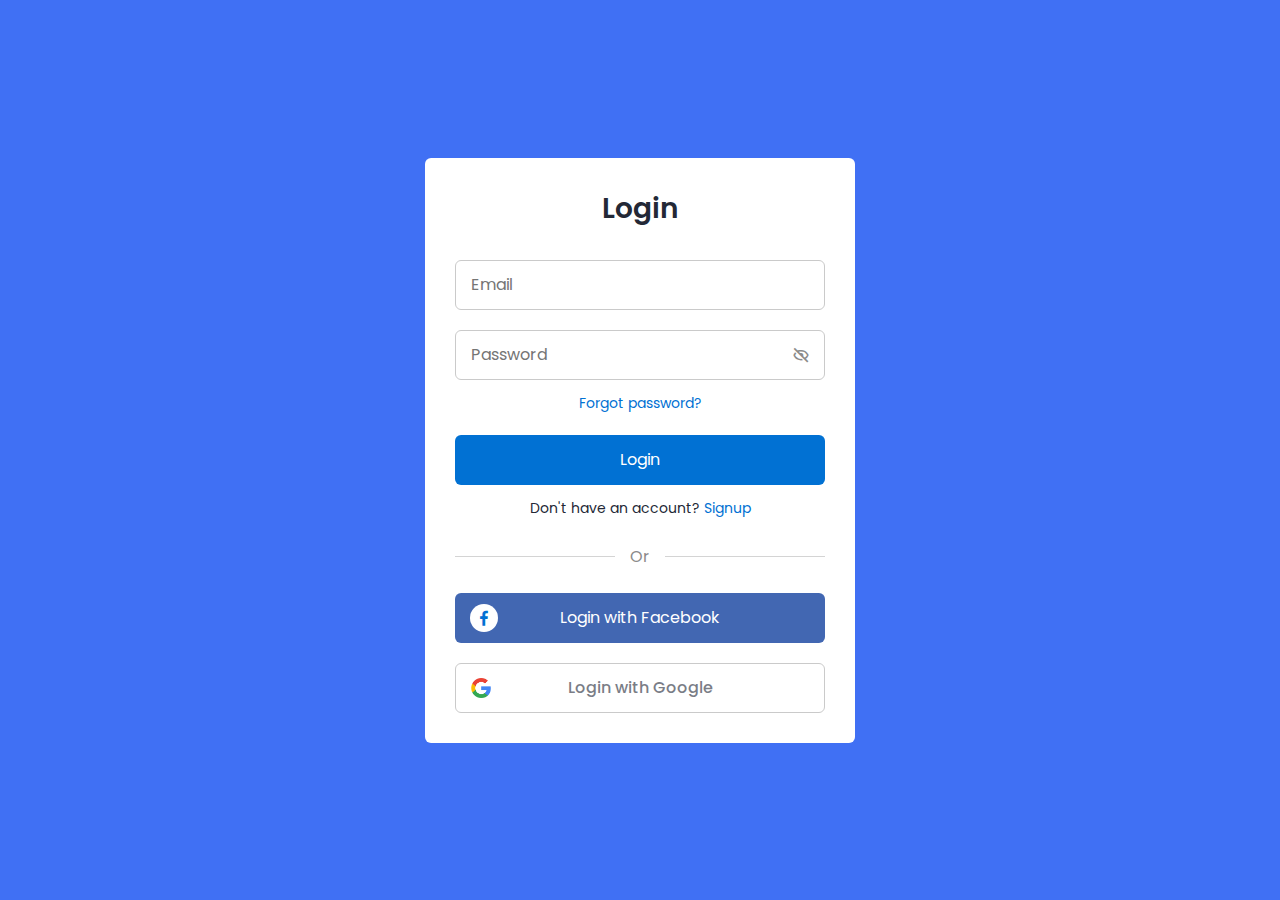
<file: index.html>
<!DOCTYPE html>
    <html lang="en">
    <head>
        <meta charset="UTF-8">
        <meta http-equiv="X-UA-Compatible" content="IE=edge">
        <meta name="viewport" content="width=device-width, initial-scale=1.0">
        <title> Login and Signup Form </title>

        <!-- CSS -->
        <link rel="stylesheet" href="css/style.css">
                
        <!-- Boxicons CSS -->
        <link href='https://unpkg.com/boxicons@2.1.2/css/boxicons.min.css' rel='stylesheet'>
                        
    </head>
    <body>
        <section class="container forms">
            <div class="form login">
                <div class="form-content">
                    <header>Login</header>
                    <form action="#">
                        <div class="field input-field">
                            <input type="email" placeholder="Email" id="email" required>
                        </div>

                        <div class="field input-field">
                            <input type="password" placeholder="Password" id="password" required>
                            <i class='bx bx-hide eye-icon'></i>
                        </div>

                        <div class="form-link">
                            <a href="#" class="forgot-pass">Forgot password?</a>
                        </div>

                        <div class="field button-field">
                            <button>Login</button>
                        </div>
                    </form>

                    <div class="form-link">
                        <span>Don't have an account? <a href="Form/signup.html">Signup</a></span>
                    </div>
                </div>

                <div class="line"></div>

                <div class="media-options">
                    <a href="#" class="field facebook">
                        <i class='bx bxl-facebook facebook-icon'></i>
                        <span>Login with Facebook</span>
                    </a>
                </div>

                <div class="media-options">
                    <a href="#" class="field google">
                        <img src="images/google.png" alt="" class="google-img">
                        <span>Login with Google</span>
                    </a>
                </div>

            </div>

           
       

               
        </section>

        <!-- JavaScript -->
        <script src="js/script.js"></script>
    </body>
</html>
</file>
<file: css/style.css>
/* Google Fonts - Poppins */
@import url('https://fonts.googleapis.com/css2?family=Poppins:wght@300;400;500;600&display=swap');

*{
    margin: 0;
    padding: 0;
    box-sizing: border-box;
    font-family: 'Poppins', sans-serif;
}
.container{
    height: 100vh;
    width: 100%;
    display: flex;
    align-items: center;
    justify-content: center;
    background-color: #4070f4;
    column-gap: 30px;
}
.form{
    position: absolute;
    max-width: 430px;
    width: 100%;
    padding: 30px;
    border-radius: 6px;
    background: #FFF;
}
.form.signup{
    opacity: 0;
    pointer-events: none;
}
.forms.show-signup .form.signup{
    opacity: 1;
    pointer-events: auto;
}
.forms.show-signup .form.login{
    opacity: 0;
    pointer-events: none;
}
header{
    font-size: 28px;
    font-weight: 600;
    color: #232836;
    text-align: center;
}
form{
    margin-top: 30px;
}
.form .field{
    position: relative;
    height: 50px;
    width: 100%;
    margin-top: 20px;
    border-radius: 6px;
}
.field input,
.field button{
    height: 100%;
    width: 100%;
    border: none;
    font-size: 16px;
    font-weight: 400;
    border-radius: 6px;
}
.field input{
    outline: none;
    padding: 0 15px;
    border: 1px solid#CACACA;
}
.field input:focus{
    border-bottom-width: 2px;
}
.eye-icon{
    position: absolute;
    top: 50%;
    right: 10px;
    transform: translateY(-50%);
    font-size: 18px;
    color: #8b8b8b;
    cursor: pointer;
    padding: 5px;
}
.field button{
    color: #fff;
    background-color: #0171d3;
    transition: all 0.3s ease;
    cursor: pointer;
}
.field button:hover{
    background-color: #016dcb;
}
.form-link{
    text-align: center;
    margin-top: 10px;
}
.form-link span,
.form-link a{
    font-size: 14px;
    font-weight: 400;
    color: #232836;
}
.form a{
    color: #0171d3;
    text-decoration: none;
}
.form-content a:hover{
    text-decoration: underline;
}
.line{
    position: relative;
    height: 1px;
    width: 100%;
    margin: 36px 0;
    background-color: #d4d4d4;
}
.line::before{
    content: 'Or';
    position: absolute;
    top: 50%;
    left: 50%;
    transform: translate(-50%, -50%);
    background-color: #FFF;
    color: #8b8b8b;
    padding: 0 15px;
}
.media-options a{
    display: flex;
    align-items: center;
    justify-content: center;
}
a.facebook{
    color: #fff;
    background-color: #4267b2;
}
a.facebook .facebook-icon{
    height: 28px;
    width: 28px;
    color: #0171d3;
    font-size: 20px;
    border-radius: 50%;
    display: flex;
    align-items: center;
    justify-content: center;
    background-color: #fff;
}
.facebook-icon,
img.google-img{
    position: absolute;
    top: 50%;
    left: 15px;
    transform: translateY(-50%);
}
img.google-img{
    height: 20px;
    width: 20px;
    object-fit: cover;
}
a.google{
    border: 1px solid #CACACA;
}
a.google span{
    font-weight: 500;
    opacity: 0.6;
    color: #232836;
}

@media screen and (max-width: 400px) {
    .form{
        padding: 20px 10px;
    }
    
}
</file>
